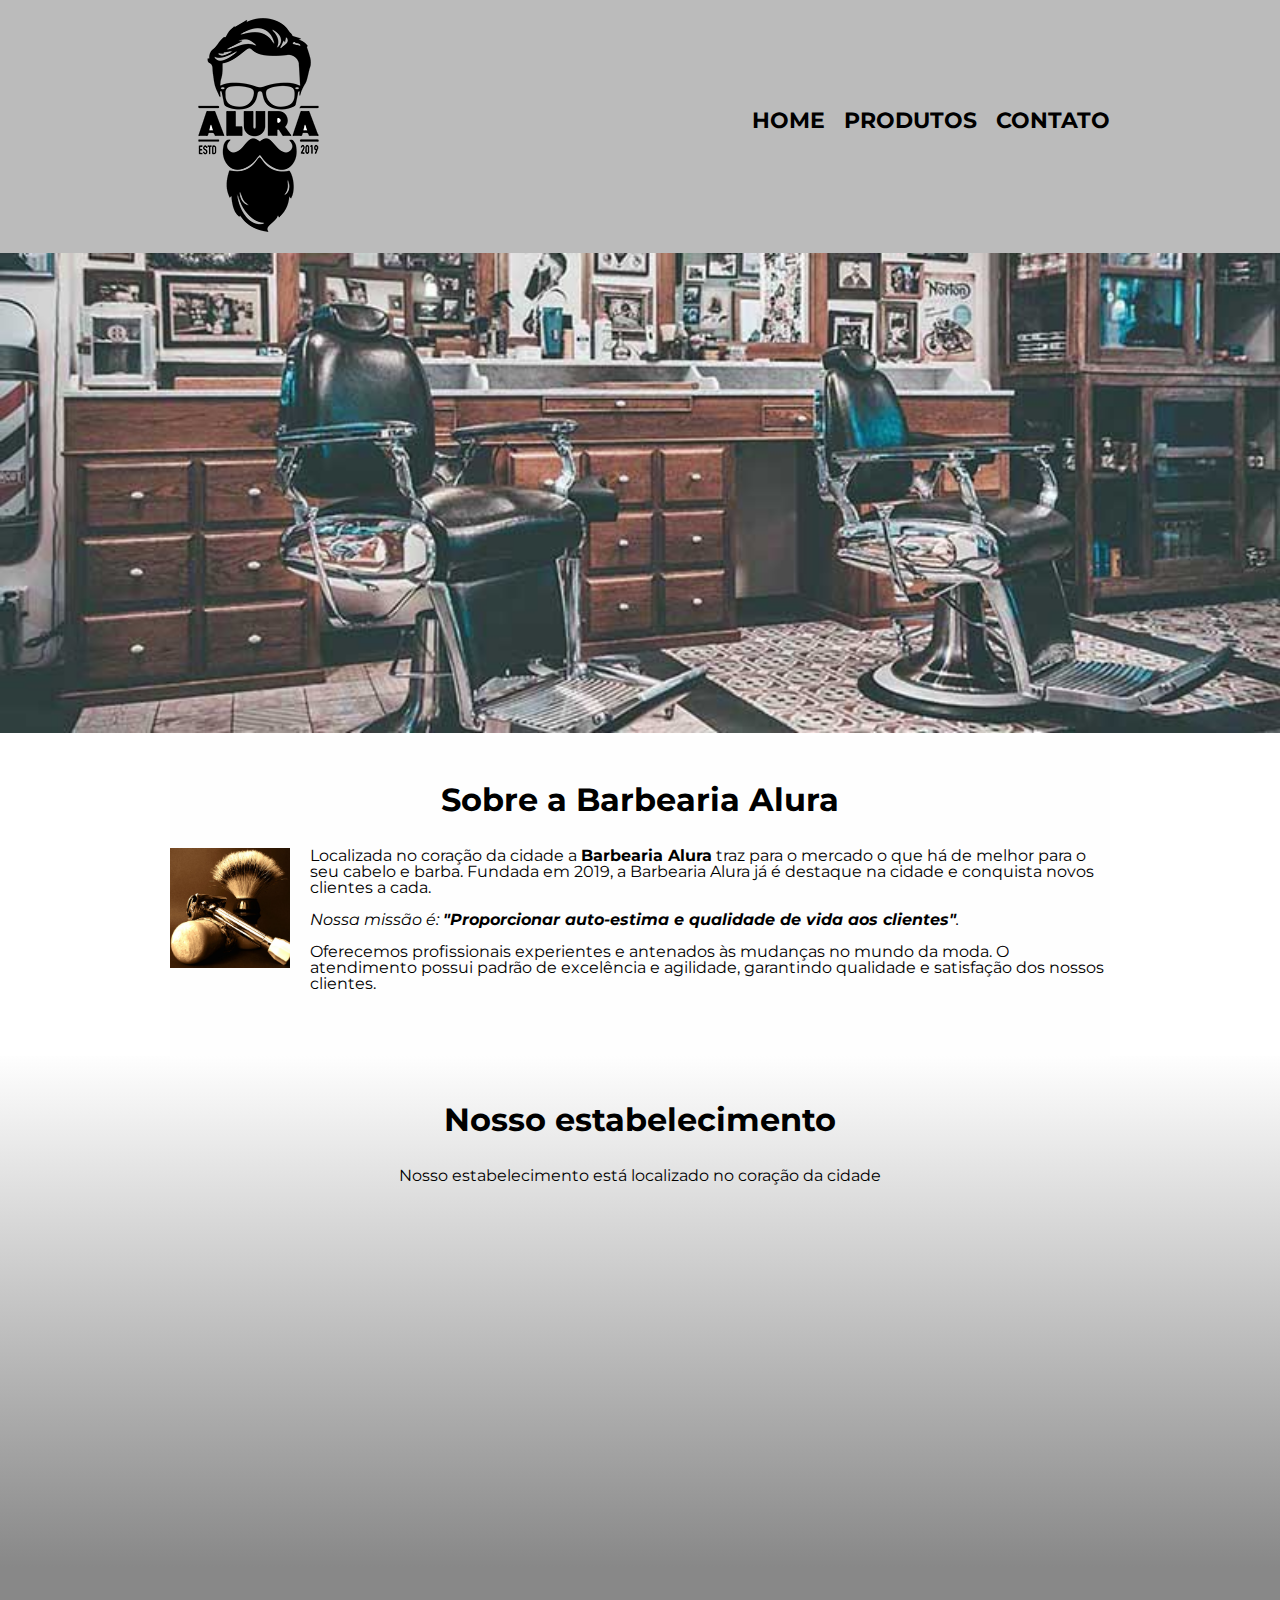
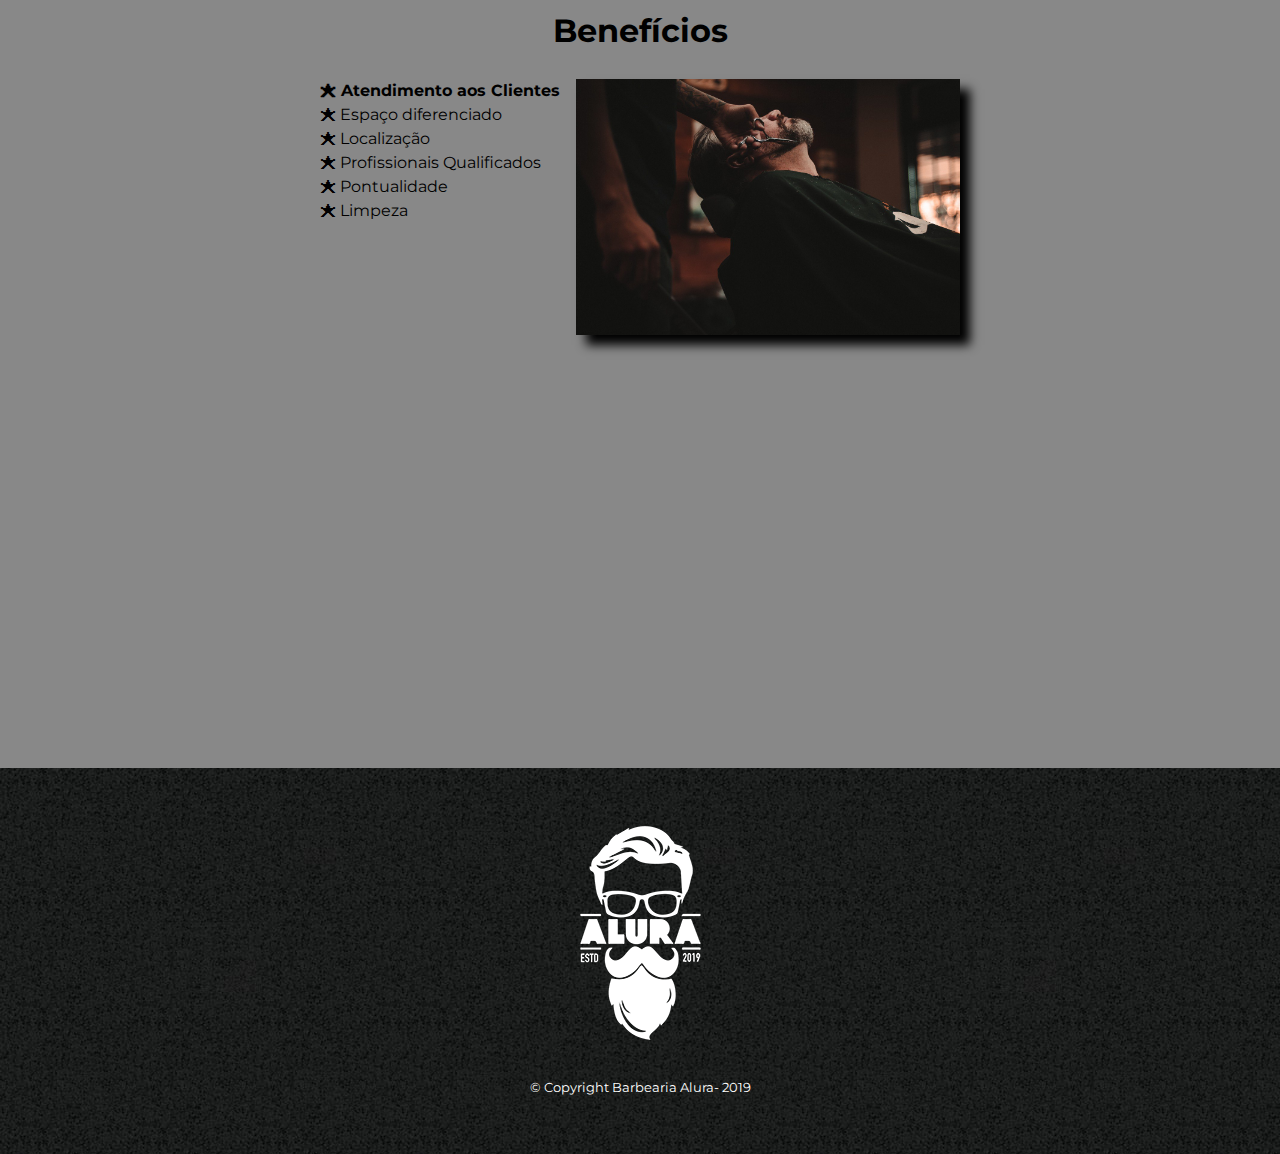
<file: index.html>
<!DOCTYPE html>
<html lang="pt-br">
    <head>
        <meta charset="UTF-8">
        <meta name="viewport" content="width=device-width">
        <title>Barbearia Alura</title>
        <link rel="stylesheet" href="reset.css">
        <link rel="stylesheet" href="style.css">
        <link rel="stylesheet" href="https://fonts.googleapis.com/css?family=Montserrat&display=swap">
    
    </head>
    <body>
        <header>
            <div class="caixa">
                <h1><img src="logo.png"></h1>
                <nav>
                    <ul>
                        <li><a href="index.html">Home</a></li>
                        <li><a href="produtos.html">Produtos</a></li>
                        <li><a href="contato.html">Contato</a></li>
                    </ul>
                </nav>
            </div>
        </header>
        <img class="banner" src="banner.jpg">

        <main>
           
           <!--<p>Qualquer conteudo</p>-->

            <section class="principal">
                <h1 class="titulo-principal">Sobre a Barbearia Alura</h1>

                <img class="utensilios" src="utensilios.jpg" alt="Utensilios de um barbeiro.">

                <p>Localizada no coração da cidade a <strong>Barbearia Alura</strong> traz para o mercado o que há de melhor para o seu cabelo e barba. Fundada em 2019, a 
                    Barbearia Alura já é destaque na cidade e conquista novos clientes a cada.</p>

                <p id="missao"><em>Nossa missão é: <strong>"Proporcionar auto-estima e qualidade de vida aos clientes"</strong>.</em></p>

                <p>Oferecemos profissionais experientes e antenados às mudanças no mundo da moda. O atendimento possui padrão de excelência e agilidade, garantindo 
                qualidade e satisfação dos nossos clientes.</p>
            </section>

            <section class="mapa">
                 <h3 class="titulo-principal">Nosso estabelecimento</h3>
                 <p>Nosso estabelecimento está localizado no coração da cidade</p>
                 <div class="mapa-conteudo">
                    <iframe src="https://www.google.com/maps/embed?pb=!1m18!1m12!1m3!1d58513.90445191615!2d-46.627440552408515!3d-23.564168190991584!2m3!1f0!2f0!3f0!3m2!1i1024!2i768!4f13.1!3m3!1m2!1s0x94ce5a2b2ed7f3a1%3A0xab35da2f5ca62674!2sCaelum%20-%20Escola%20de%20Tecnologia!5e0!3m2!1spt-BR!2sbr!4v1648820762979!5m2!1spt-BR!2sbr" width="100%" height="300" style="border:0;" allowfullscreen="" loading="lazy" referrerpolicy="no-referrer-when-downgrade"></iframe>
                 </div>
            </section>

            <section class="beneficios">
                <h3 class="titulo-principal">Benefícios</h3> 
                <div class="conteudo-beneficios">
                    <ul class="lista-beneficios">
                        <li class="itens">Atendimento aos Clientes</li>
                        <li class="itens">Espaço diferenciado</li>
                        <li class="itens">Localização</li>
                        <li class="itens">Profissionais Qualificados</li>
                        <li class="itens">Pontualidade</li>
                        <li class="itens">Limpeza</li>
                    </ul><img src="beneficios.jpg" class="imagem-beneficios">
                </div>
                <div class="video">
                    <iframe width="100%" height="315" src="https://www.youtube.com/embed/wcVVXUV0YUY" frameborder="0" allow="accelerometer; autoplay; encrypted-media; gyroscope; picture-in-picture" allowfullscreen></iframe>
                </div>
            </section>
        </main>

        <footer>
            <img src="logo-branco.png">
            <p class="copyright">&copy; Copyright Barbearia Alura- 2019</p>
        </footer>
    </body>
</html>
</file>
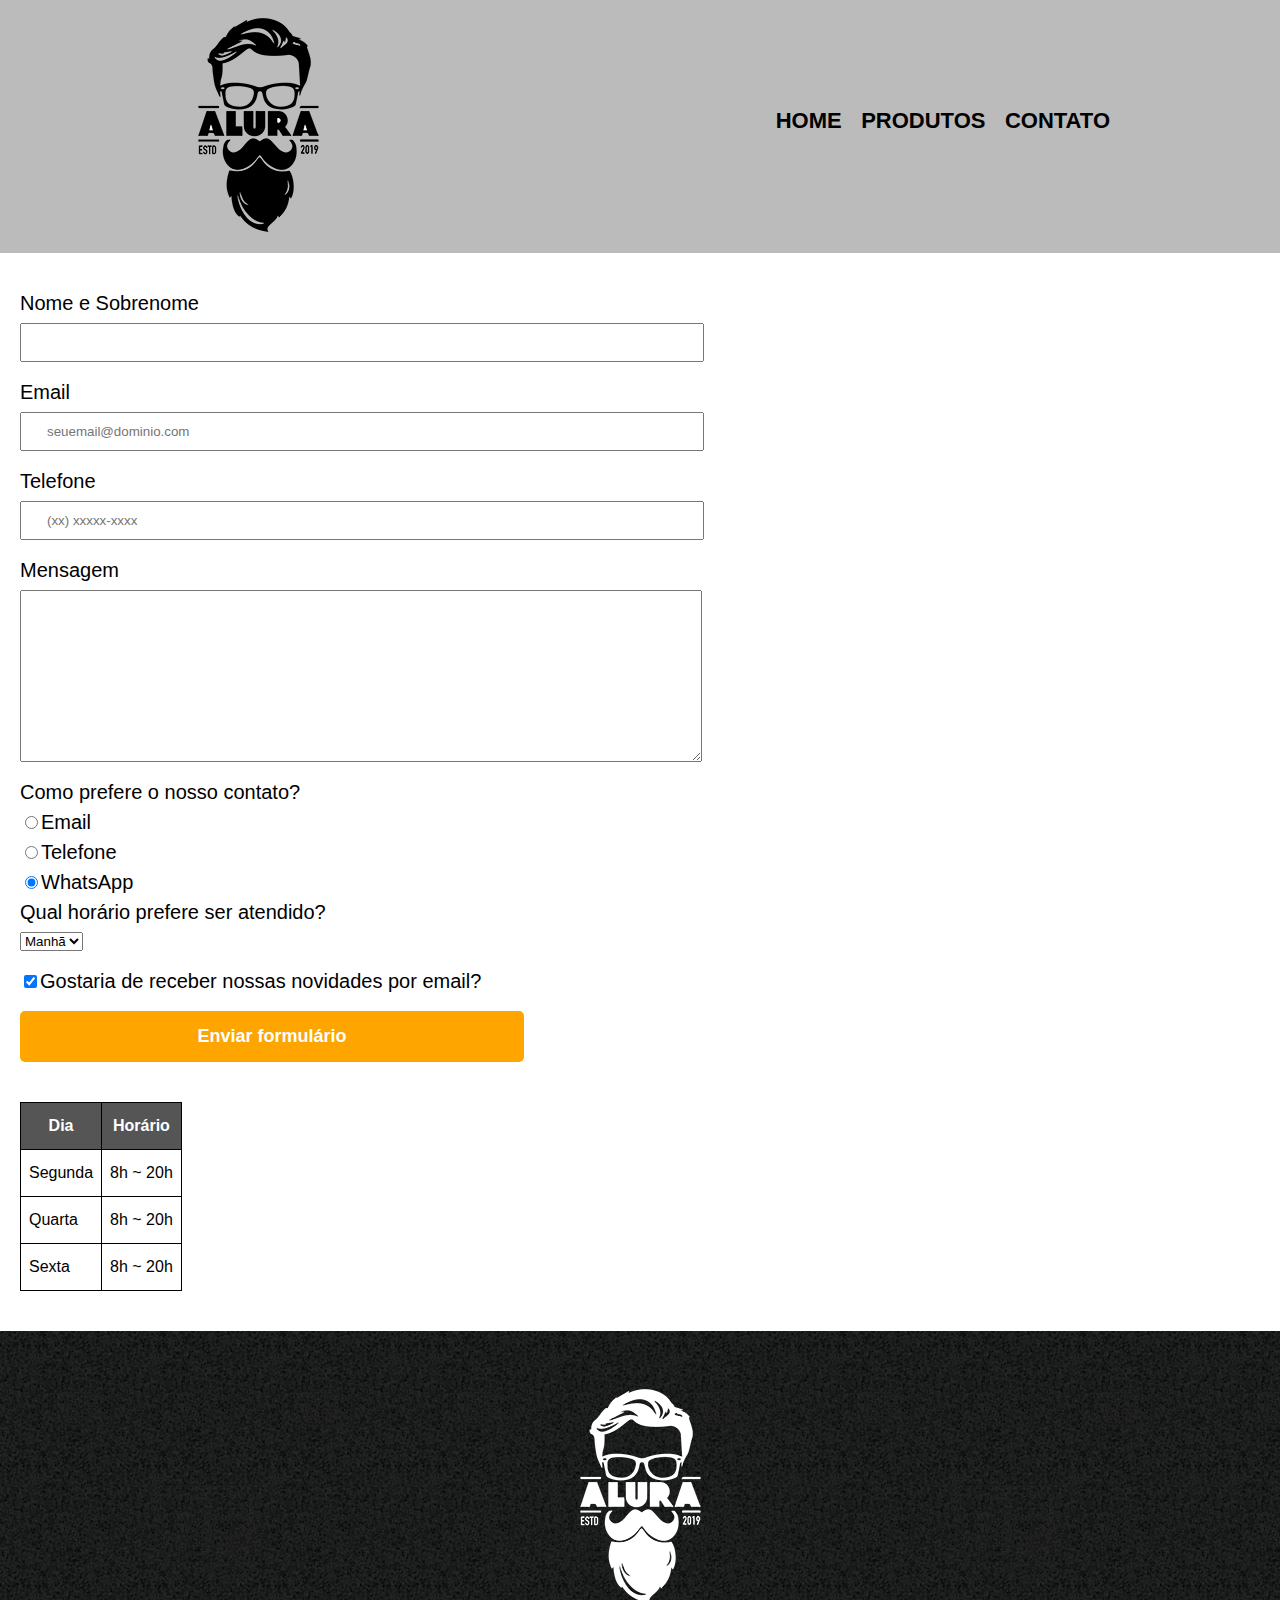
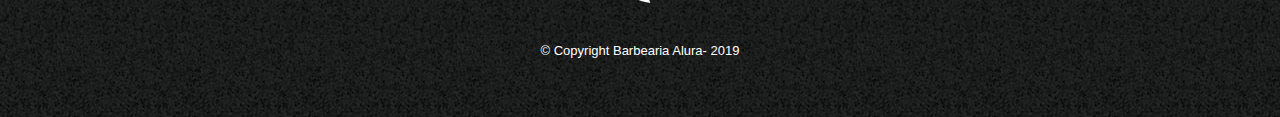
<file: contato.html>
<!DOCTYPE html>
<html>
    <head>
        <meta charset="UTF-8">
        <title>Contato - Barbearia Alura</title>
        <link rel="stylesheet" href="reset.css">
        <link rel="stylesheet" href="style.css">
    </head>
    <body>
        <header>
            <div class="caixa">
                <h1><img src="logo.png" alt="Logo da Barbearia Alura"></h1>
                <nav>
                <ul>
                    <li><a href="index.html">Home</a></li>
                    <li><a href="produtos.html">Produtos</a></li>
                    <li><a href="contato.html">Contato</a></li>
                </ul>
                </nav>
            </div>
        </header>
        <main>
            <form class="form" action="">
                <label for="nomesobrenome">Nome e Sobrenome</label>
                <input type="text" id="nomesobrenome" class="input-padrao" required>

                <label for="email">Email</label>
                <input type="email" id="email" class="input-padrao" required placeholder="seuemail@dominio.com">

                <label for="telefone">Telefone</label>
                <input type="tel" id="telefone" class="input-padrao" required placeholder="(xx) xxxxx-xxxx">
                
                <label for="mensagem">Mensagem</label>
                <textarea name="" id="mensagem" cols="70" rows="10" class="input-padrao" required></textarea>

                <fieldset>
                    <legend>Como prefere o nosso contato?</legend>
                    <label for="radio-email"><input type="radio" name="contato" value="email" id="radio-email">Email</label>
                    

                    <label for="radio-telefone"><input type="radio" name="contato" value="telefone" id="radio-telefone">Telefone</label>
                    

                    <label for="radio-whatsapp"><input type="radio" name="contato" value="whatsapp" id="radio-whatsapp" checked>WhatsApp</label>
                    
                </fieldset>
                
                <fieldset>
                    <legend>Qual horário prefere ser atendido?</legend>
                    <select name="" id="">
                        <option value="">Manhã</option>
                        <option value="">Tarde</option>
                        <option value="">Noite</option>
                    </select>
                </fieldset>

                <label class="checkbox"><input type="checkbox" checked>Gostaria de receber nossas novidades por email?</label>

                <input type="submit" value="Enviar formulário" class="enviar">
            </form>
            <div class="form">
                <table>
                    <thead>
                        <tr>
                            <th>Dia</th>
                            <th>Horário</th>
                        </tr>
                    </thead>
                    <tbody>
                        <tr>
                            <td>Segunda</td>
                            <td>8h ~ 20h</td>
                        </tr>
                        <tr>
                            <td>Quarta</td>
                            <td>8h ~ 20h</td>
                        </tr>
                        <tr>
                            <td>Sexta</td>
                            <td>8h ~ 20h</td>
                        </tr>
                    </tbody>
                </table>
            </div>
        </main>
        <footer>
            <img src="logo-branco.png" alt="Logo da Barbearia Alura">
            <p class="copyright">&copy; Copyright Barbearia Alura- 2019</p>
        </footer>
    </body>
</html>
</file>
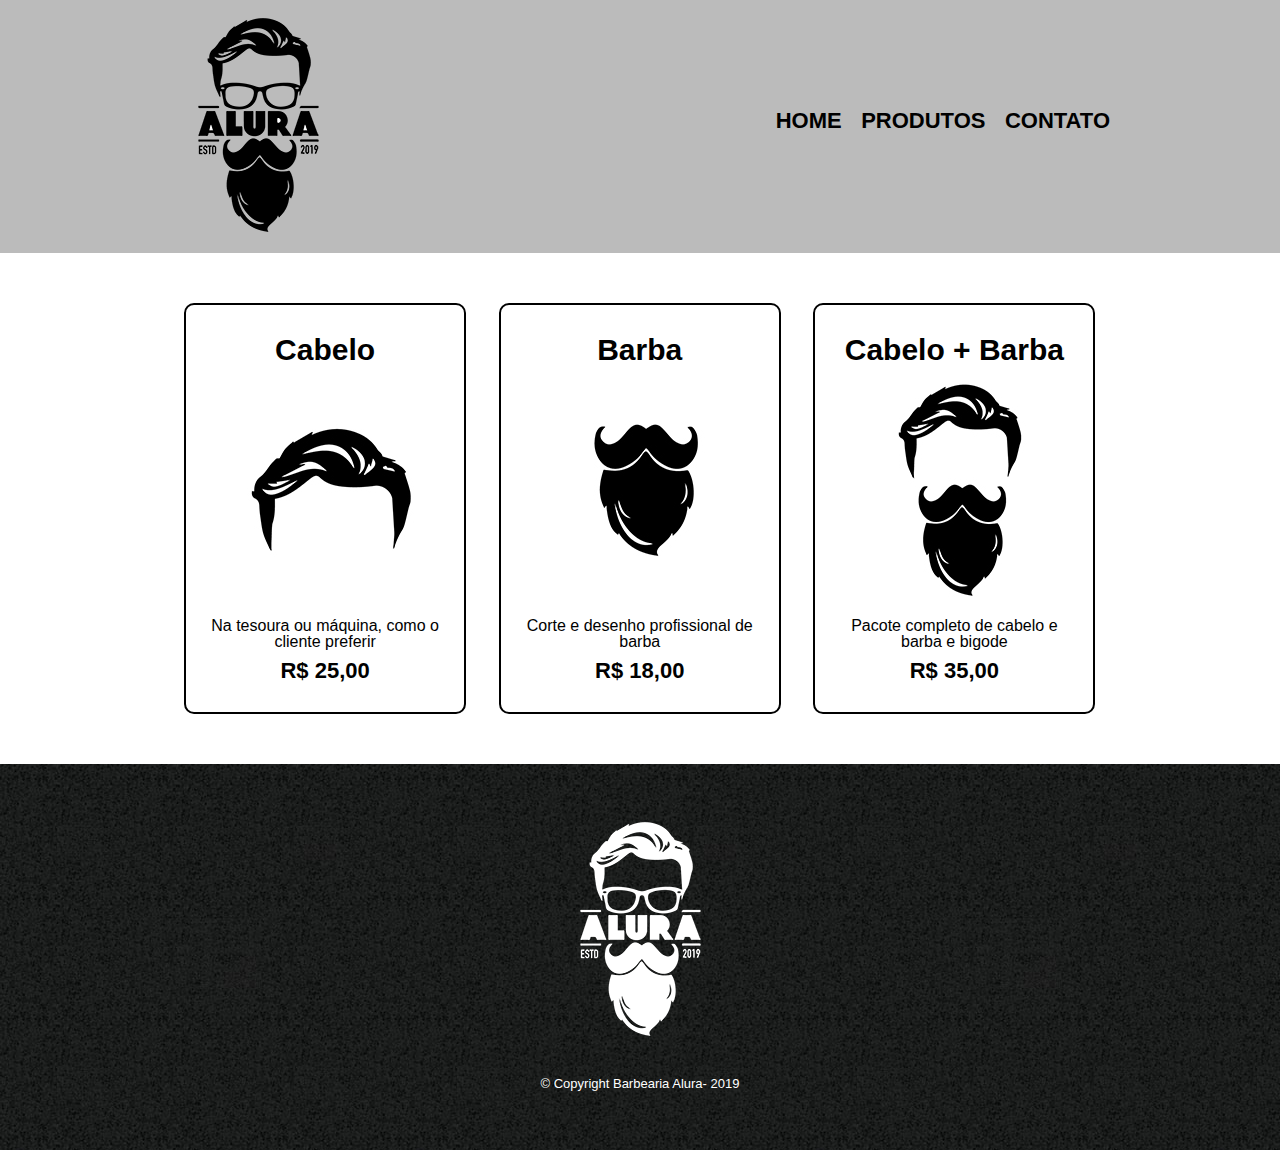
<file: produtos.html>
<!DOCTYPE html>
<html>
    <head>
        <meta charset="UTF-8">
        <title>Produtos - Barbearia Alura</title>
        <link rel="stylesheet" href="reset.css">
        <link rel="stylesheet" href="style.css">
    </head>
    <body>
        <header>
            <div class="caixa">
                <h1><img src="logo.png"></h1>
                <nav>
                <ul>
                    <li><a href="index.html">Home</a></li>
                    <li><a href="produtos.html">Produtos</a></li>
                    <li><a href="contato.html">Contato</a></li>
                </ul>
                </nav>
            </div>
        </header>
        <main>
            <ul class="produtos">
                <li>
                    <h2>Cabelo</h2>
                    <img src="cabelo.jpg">
                    <p class="produto-descricao">Na tesoura ou máquina, como o cliente preferir</p>
                    <p class="produto-preco">R$ 25,00</p>
                </li>
                <li>
                    <h2>Barba</h2>
                    <img src="barba.jpg">
                    <p class="produto-descricao">Corte e desenho profissional de barba</p>
                    <p class="produto-preco">R$ 18,00</p>
                </li>
                <li>
                    <h2>Cabelo + Barba</h2>
                    <img src="cabelo+barba.jpg">
                    <p class="produto-descricao">Pacote completo de cabelo e barba e bigode</p>
                    <p class="produto-preco">R$ 35,00</p>
                </li>
            </ul>
        </main>
        <footer>
            <img src="logo-branco.png">
            <p class="copyright">&copy; Copyright Barbearia Alura- 2019</p>
        </footer>
    </body>
</html>
</file>
<file: style.css>
body{
    font-family: 'Montserrat', sans-serif;
}

header{
    background: #BBBBBB;
}

.caixa {
    position: relative;
    width: 940px;
    margin: 0 auto;
}

nav {
    position: absolute;
    top: 110px;
    right: 0;
}

nav li {
    display: inline;
    margin: 0 0 0 15px;
}

nav a {
    text-transform: uppercase;
    color: #000000;
    font-weight: bold;
    font-size: 22px;
    text-decoration: none;
}

nav a:hover {
    color: #c78c19;
    text-decoration: underline;
}

.produtos {
    width: 940px;
    margin: 0 auto;
    padding: 50px 0;
}

.produtos li {
    display: inline-block;
    text-align: center;
    width: 30%;
    vertical-align: top;
    margin: 0 1.5%;
    padding: 30px 20px;
    box-sizing: border-box;
    border: 2px solid #000000;
    border-radius: 10px;
}

.produtos li:hover {
    border-color: #c78c19;
}

.produtos li:active {
    border-color: #088c19;
}

.produtos li:hover h2 {
    font-size: 34px;
}

.produtos h2 {
    font-size: 30px;
    font-weight: bold;
}

.produto-decricao {
    font-size: 18px;
}

.produto-preco {
    font-size: 22px;
    font-weight: bold;
    margin-top: 10px;
}

footer {
    text-align: center;
    background: url("bg.jpg");
    padding: 40px 0;
}

.copyright {
    color: white;
    font-size: 13px;
    margin: 20px 0;
}

form{
    margin: 40px 0;
}

form label, form legend {
    display: block;
    font-size: 20px;
    margin: 0 0 10px;
}
 
.input-padrao {
    display: block;
    margin: 0 0 20px;
    padding: 10px 25px;
    width: 50%;
}

.checkbox {
    margin: 20px 0;
}

.enviar {
    width: 40%;
    padding: 15px 0;
    background: orange;
    color: white;
    font-weight: bold;
    font-size: 18px;
    border: none;
    border-radius: 5px;
    transition: 1s all;
    cursor: pointer;
}

.enviar:hover {
    background: darkorange;
    transform: scale(1.2);
}

table {
    margin: 20px 0 40px;
}

thead {
    background: #555555;
    color: white;
    font-weight: bold;
}

td, th {
    border: 1px solid #000000;
    padding: 15px 8px;
}


/* css da página inicial*/
.banner{
    width: 100%;
}

.titulo-principal{
    text-align: center;
    font-size: 2em; /* tamanho proporcional para pixel  2 em = 2 x tamanho Base ( que são 15px)*/
    margin: 0 0 1em;
    font-weight: bold;
    clear: left;
    /*text-shadow: 2px 2px #FF0000;*/
}

.principal{
    padding: 3em 0;
    background: #FEFEFE;
    width: 940px;
    margin: 0 auto;
}

.principal p {
    margin: 0 0 1em;
}

.principal strong {
    font-weight: bold;
}

.principal em {
    font-style: italic;
}

.utensilios{
    width: 120px;
    float: left;
    margin: 0 20px 20px 0;
}

.mapa{
    padding: 3em 0;
    background: linear-gradient(#FEFEFE, #888888);
}

.mapa-conteudo{
    width: 940px;
    margin: 0 auto;
}

.mapa p {
    margin: 0 0 2em;
    text-align: center;
}

.beneficios{
    padding: 3em 0;
    background: #888888;
}

.conteudo-beneficios{
    width: 640px;
    margin: 0 auto;
}

.lista-beneficios{
    width: 40%;
    display: inline-block;
    vertical-align: top;
}

.itens{
    line-height: 1.5em;
}

.itens:first-child{
    font-weight: bold;
}

.itens:before{
    content: "🟊 ";
}

.imagem-beneficios{
    width: 60%;
    opacity: 1;
    transition: 400ms;
    box-shadow: 10px 10px 10px #000000;
}

.imagem-beneficios:hover {
    opacity: 0.3;
}

.video {
    width: 560px;
    margin: 2em auto;
}

/*main > p {
    background: red;
}

img + p {
    background: blue;
}

img ~ p{
    background: yellow;
}

.principal p:not(#missao){
    background: orange;
}*/

@media screen and (max-width: 480px){
    .caixa, .principal, .conteudo-beneficios, .mapa-conteudo, .video {
        width: auto;
    }

    h1 {
        text-align: center;
    }

    nav {
        position: static;
    }

    .lista-beneficios, .imagem-beneficios {
        width: 100%;
    }
}

/*Css Formulário*/

.form{
    padding-left: 20px;
}
</file>
